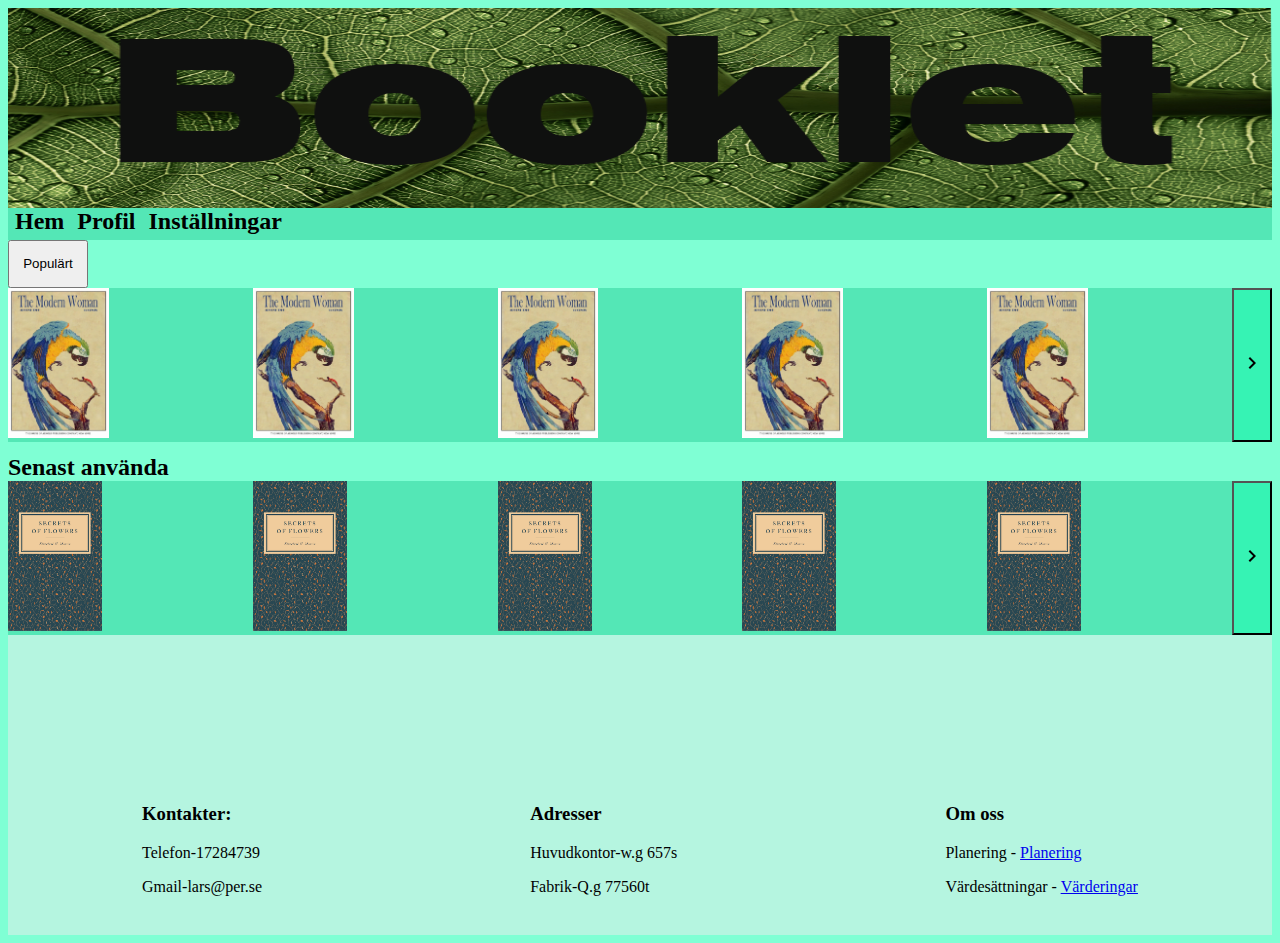
<file: index.html>
<!DOCTYPE html>
<html lang="en">
<head>
    <meta charset="UTF-8">
    <meta name="viewport" content="width=device-width, initial-scale=1.0">
    <meta http-equiv="X-UA-Compatible" content="ie=edge">
    <title>Booklet</title>
    <link rel="stylesheet" type="text/css" href="css/style.css">
</head>
<body>
    <header> <img id= "header" src="img/Nyheader1.png" alt="Booklet"></header>
    <nav> 
        <a class="nav_link" href="index.html">Hem  </a>  
        <a class="nav_link" href="url"> Profil  </a>
        <a class="nav_link" href="url"> Inställningar</a>
    </nav>
    <section class="section5">
     
        <a href="javascript:void(0);" class="icon" onclick="myFunction()">
            <button class = "genre"> <p>Populärt</p> </button>  
        </a>
    <div class="topnav">
        <a href="#home" class="active"></a>
        <div id="myLinks">
          <a class= "nav_link" href="">Action</a>
          <a class= "nav_link" href="">Äventyr</a>
          <a class= "nav_link" href="">Drama</a>
          <a class= "nav_link" href="">Deckare</a>
          <a class= "nav_link" href="">Populärt</a>
          <a class= "nav_link" href="">Romantik</a>
        </div>
     
      </div>
    
</section>
   
    
    <section class= "section1"> 
    <article> <a href="bok_beskrivning.html" ><img class= "bok1" src="img/vintage-woman-magazine-cover.jpg" alt="Bild"></a></article>
    <article><img class= "bok1" src="img/vintage-woman-magazine-cover.jpg" alt="Bild"></article>
    <article><img class= "bok1" src="img/vintage-woman-magazine-cover.jpg" alt="Bild"></article>
    <article><img class= "bok1" src="img/vintage-woman-magazine-cover.jpg" alt="Bild"></article>
    <article><img class= "bok1" src="img/vintage-woman-magazine-cover.jpg" alt="Bild"></article>

    <button class = "button2"><img class= "arrow" src="img/keyboard_arrow_right-24px.svg" alt="Klicka för fler böcker"></button>
    </section>
    <h2 id= "h2">Senast använda</h2>
    <section class= "section2">
    <article><a href="bok_beskrivning2.html"><img class= "bok2" src="img/Flowers.png" alt="Bild"></a></article>
    <article><img class= "bok2" src="img/Flowers.png" alt="Bild"></article>
    <article><img class= "bok2" src="img/Flowers.png" alt="Bild"></article>
    <article><img class= "bok2" src="img/Flowers.png" alt="Bild"></article>
    <article><img class= "bok2" src="img/Flowers.png" alt="Bild"></article>
    
    <button class = "button2"><img class= "arrow" src="img/keyboard_arrow_right-24px.svg" alt="Bild"></button>
    </section>

    <footer>
    <div id = "footer1"> <h3 class = "footer_rubrik">Kontakter: </h3> <p class = "footer_text">Telefon-17284739</p> <p class = "footer_text">Gmail-lars@per.se</p> </div>
    <div id = "footer2"> <h3 class = "footer_rubrik">Adresser</h3> <p class = "footer_text">Huvudkontor-w.g 657s</p> <p class = "footer_text">Fabrik-Q.g 77560t</p>  </div>
    <div id = "footer3"> <h3 class = "footer_rubrik">Om oss</h3> <p class = "footer_text">Planering - <a href="misc/planering.html">Planering</a> </p> <p class = "footer_text">Värdesättningar - <a href="exempel">Värderingar</a> </p></div>
    </footer>
    
<script src="js/javascript.js"></script>  
</body>
</html>
</file>
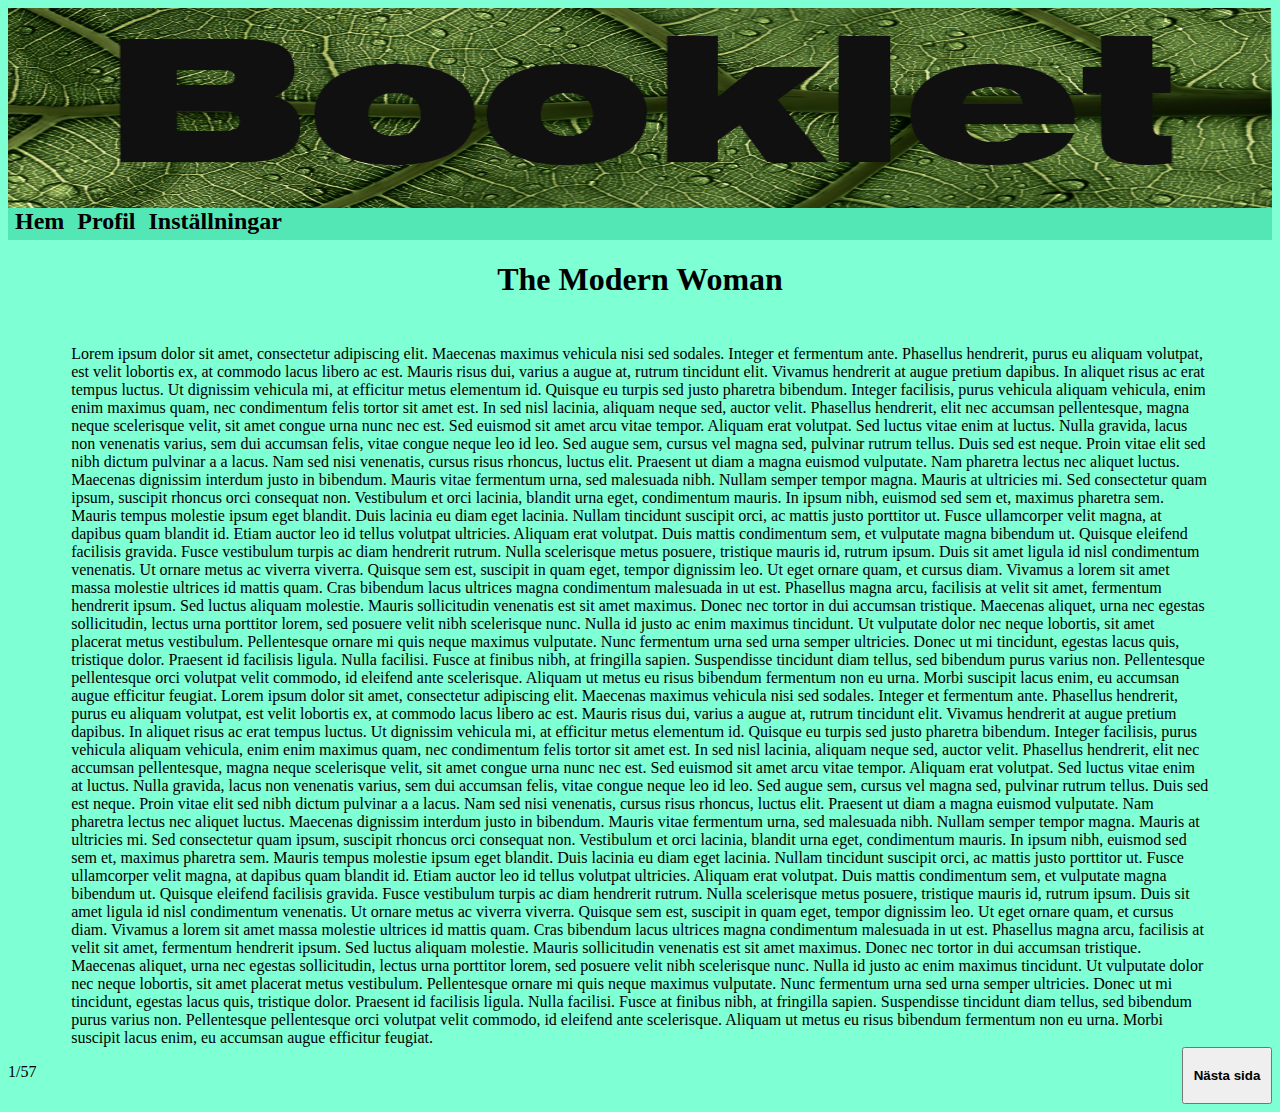
<file: bok.html>
<!DOCTYPE html>
<html lang="en">
<head>
    <meta charset="UTF-8">
    <meta name="viewport" content="width=device-width, initial-scale=1.0">
    <meta http-equiv="X-UA-Compatible" content="ie=edge">
    <title>The Modern Woman</title>
    <link rel="stylesheet" type="text/css" href="css/style.css">
</head>
<body>
        <header> <img id= "header" src="img/Nyheader1.png" alt="Booklet"></header>
        <nav> 
            <a class="nav_link" href="index.html">Hem </a> 
            <a class="nav_link" href="url">Profil </a>
            <a class="nav_link" href="url">Inställningar</a>
        </nav>
        <h1 class= "titel_bok">The Modern Woman</h1>
        <article class= "text">Lorem ipsum dolor sit amet, consectetur adipiscing elit. Maecenas maximus vehicula nisi sed sodales. Integer et fermentum ante. Phasellus hendrerit, purus eu aliquam volutpat, est velit lobortis ex, at commodo lacus libero ac est. Mauris risus dui, varius a augue at, rutrum tincidunt elit. Vivamus hendrerit at augue pretium dapibus. In aliquet risus ac erat tempus luctus. Ut dignissim vehicula mi, at efficitur metus elementum id. Quisque eu turpis sed justo pharetra bibendum. Integer facilisis, purus vehicula aliquam vehicula, enim enim maximus quam, nec condimentum felis tortor sit amet est. In sed nisl lacinia, aliquam neque sed, auctor velit. Phasellus hendrerit, elit nec accumsan pellentesque, magna neque scelerisque velit, sit amet congue urna nunc nec est. Sed euismod sit amet arcu vitae tempor. Aliquam erat volutpat. Sed luctus vitae enim at luctus. Nulla gravida, lacus non venenatis varius, sem dui accumsan felis, vitae congue neque leo id leo. Sed augue sem, cursus vel magna sed, pulvinar rutrum tellus.

                Duis sed est neque. Proin vitae elit sed nibh dictum pulvinar a a lacus. Nam sed nisi venenatis, cursus risus rhoncus, luctus elit. Praesent ut diam a magna euismod vulputate. Nam pharetra lectus nec aliquet luctus. Maecenas dignissim interdum justo in bibendum. Mauris vitae fermentum urna, sed malesuada nibh. Nullam semper tempor magna. Mauris at ultricies mi. Sed consectetur quam ipsum, suscipit rhoncus orci consequat non. Vestibulum et orci lacinia, blandit urna eget, condimentum mauris. In ipsum nibh, euismod sed sem et, maximus pharetra sem. Mauris tempus molestie ipsum eget blandit. Duis lacinia eu diam eget lacinia. Nullam tincidunt suscipit orci, ac mattis justo porttitor ut. Fusce ullamcorper velit magna, at dapibus quam blandit id.
                
                Etiam auctor leo id tellus volutpat ultricies. Aliquam erat volutpat. Duis mattis condimentum sem, et vulputate magna bibendum ut. Quisque eleifend facilisis gravida. Fusce vestibulum turpis ac diam hendrerit rutrum. Nulla scelerisque metus posuere, tristique mauris id, rutrum ipsum. Duis sit amet ligula id nisl condimentum venenatis.
                
                Ut ornare metus ac viverra viverra. Quisque sem est, suscipit in quam eget, tempor dignissim leo. Ut eget ornare quam, et cursus diam. Vivamus a lorem sit amet massa molestie ultrices id mattis quam. Cras bibendum lacus ultrices magna condimentum malesuada in ut est. Phasellus magna arcu, facilisis at velit sit amet, fermentum hendrerit ipsum. Sed luctus aliquam molestie. Mauris sollicitudin venenatis est sit amet maximus. Donec nec tortor in dui accumsan tristique. Maecenas aliquet, urna nec egestas sollicitudin, lectus urna porttitor lorem, sed posuere velit nibh scelerisque nunc. Nulla id justo ac enim maximus tincidunt. Ut vulputate dolor nec neque lobortis, sit amet placerat metus vestibulum. Pellentesque ornare mi quis neque maximus vulputate.
                
                Nunc fermentum urna sed urna semper ultricies. Donec ut mi tincidunt, egestas lacus quis, tristique dolor. Praesent id facilisis ligula. Nulla facilisi. Fusce at finibus nibh, at fringilla sapien. Suspendisse tincidunt diam tellus, sed bibendum purus varius non. Pellentesque pellentesque orci volutpat velit commodo, id eleifend ante scelerisque. Aliquam ut metus eu risus bibendum fermentum non eu urna. Morbi suscipit lacus enim, eu accumsan augue efficitur feugiat. Lorem ipsum dolor sit amet, consectetur adipiscing elit. Maecenas maximus vehicula nisi sed sodales. Integer et fermentum ante. Phasellus hendrerit, purus eu aliquam volutpat, est velit lobortis ex, at commodo lacus libero ac est. Mauris risus dui, varius a augue at, rutrum tincidunt elit. Vivamus hendrerit at augue pretium dapibus. In aliquet risus ac erat tempus luctus. Ut dignissim vehicula mi, at efficitur metus elementum id. Quisque eu turpis sed justo pharetra bibendum. Integer facilisis, purus vehicula aliquam vehicula, enim enim maximus quam, nec condimentum felis tortor sit amet est. In sed nisl lacinia, aliquam neque sed, auctor velit. Phasellus hendrerit, elit nec accumsan pellentesque, magna neque scelerisque velit, sit amet congue urna nunc nec est. Sed euismod sit amet arcu vitae tempor. Aliquam erat volutpat. Sed luctus vitae enim at luctus. Nulla gravida, lacus non venenatis varius, sem dui accumsan felis, vitae congue neque leo id leo. Sed augue sem, cursus vel magna sed, pulvinar rutrum tellus. Duis sed est neque. Proin vitae elit sed nibh dictum pulvinar a a lacus. Nam sed nisi venenatis, cursus risus rhoncus, luctus elit. Praesent ut diam a magna euismod vulputate. Nam pharetra lectus nec aliquet luctus. Maecenas dignissim interdum justo in bibendum. Mauris vitae fermentum urna, sed malesuada nibh. Nullam semper tempor magna. Mauris at ultricies mi. Sed consectetur quam ipsum, suscipit rhoncus orci consequat non. Vestibulum et orci lacinia, blandit urna eget, condimentum mauris. In ipsum nibh, euismod sed sem et, maximus pharetra sem. Mauris tempus molestie ipsum eget blandit. Duis lacinia eu diam eget lacinia. Nullam tincidunt suscipit orci, ac mattis justo porttitor ut. Fusce ullamcorper velit magna, at dapibus quam blandit id. Etiam auctor leo id tellus volutpat ultricies. Aliquam erat volutpat. Duis mattis condimentum sem, et vulputate magna bibendum ut. Quisque eleifend facilisis gravida. Fusce vestibulum turpis ac diam hendrerit rutrum. Nulla scelerisque metus posuere, tristique mauris id, rutrum ipsum. Duis sit amet ligula id nisl condimentum venenatis. Ut ornare metus ac viverra viverra. Quisque sem est, suscipit in quam eget, tempor dignissim leo. Ut eget ornare quam, et cursus diam. Vivamus a lorem sit amet massa molestie ultrices id mattis quam. Cras bibendum lacus ultrices magna condimentum malesuada in ut est. Phasellus magna arcu, facilisis at velit sit amet, fermentum hendrerit ipsum. Sed luctus aliquam molestie. Mauris sollicitudin venenatis est sit amet maximus. Donec nec tortor in dui accumsan tristique. Maecenas aliquet, urna nec egestas sollicitudin, lectus urna porttitor lorem, sed posuere velit nibh scelerisque nunc. Nulla id justo ac enim maximus tincidunt. Ut vulputate dolor nec neque lobortis, sit amet placerat metus vestibulum. Pellentesque ornare mi quis neque maximus vulputate. Nunc fermentum urna sed urna semper ultricies. Donec ut mi tincidunt, egestas lacus quis, tristique dolor. Praesent id facilisis ligula. Nulla facilisi. Fusce at finibus nibh, at fringilla sapien. Suspendisse tincidunt diam tellus, sed bibendum purus varius non. Pellentesque pellentesque orci volutpat velit commodo, id eleifend ante scelerisque. Aliquam ut metus eu risus bibendum fermentum non eu urna. Morbi suscipit lacus enim, eu accumsan augue efficitur feugiat.</article>
           <section class="section4">
               <p>1/57</p>
                <a class = "nästa_sida_länk"href="bok_sida2.html"><button class = "nästa_sida"> <h4>Nästa sida</h4> </button></a>
            </section>
</body>
</html>
</file>
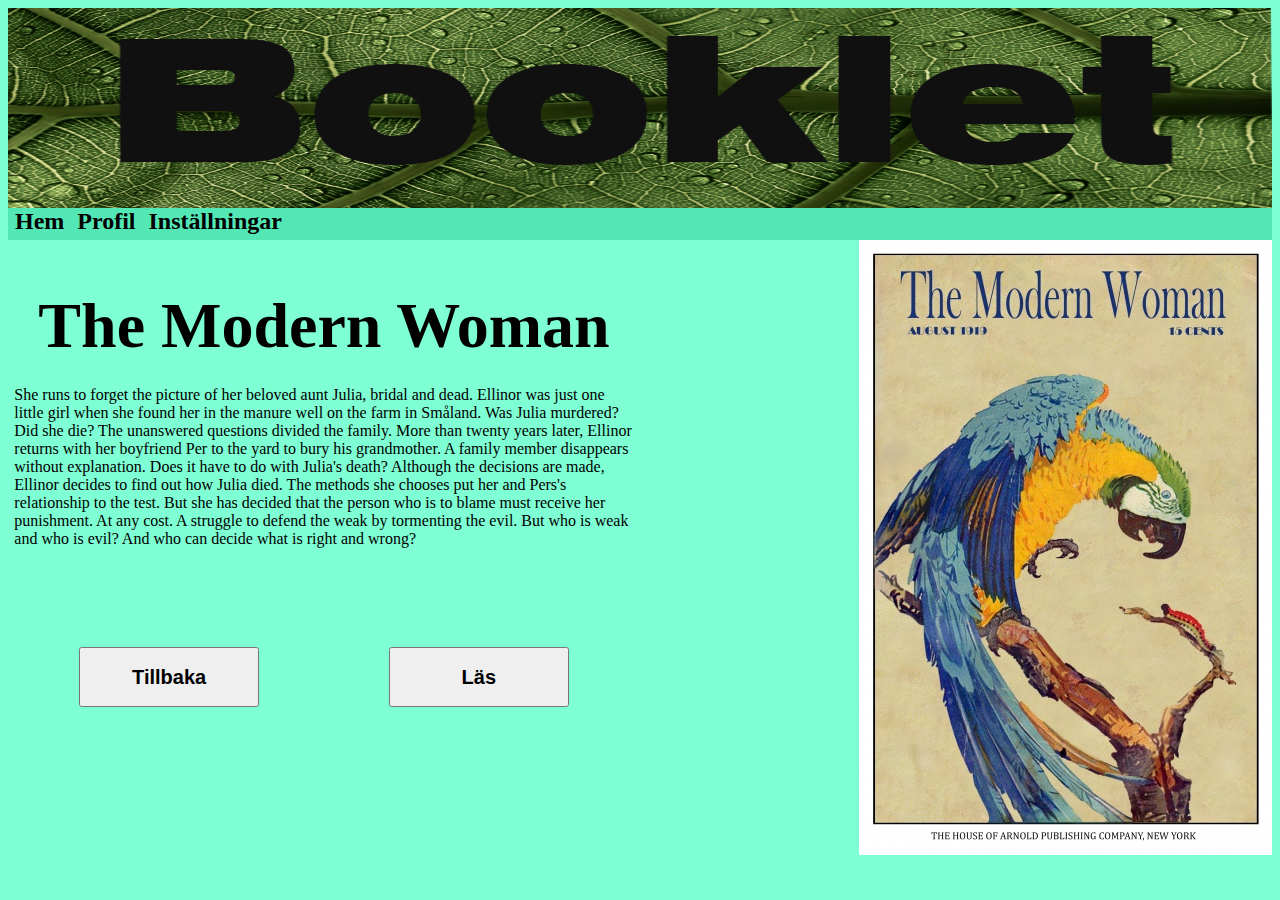
<file: bok_beskrivning.html>
<!DOCTYPE html>
<html lang="en">
<head>
    <meta charset="UTF-8">
    <meta name="viewport" content="width=device-width, initial-scale=1.0">
    <meta http-equiv="X-UA-Compatible" content="ie=edge">
    <title>Beskrivning</title>
    <link rel="stylesheet" type="text/css" href="css/style.css">
</head>
<body>
        <header> <img id= "header" src="img/Nyheader1.png" alt="Booklet"></header>
        <nav> 
            <a class="nav_link" href="index.html">Hem </a> 
        <a class="nav_link" href="url">Profil </a>
        <a class="nav_link" href="url">Inställningar</a>
        </nav>
        <section class="section3">
            <article class= "bok1stor"> <img id="bok1stor_bild" src="img/vintage-woman-magazine-cover.jpg" alt="Bild"></article>
            <section class="section3_1">
            <article class= "bok1stor_kopia"> <img id="bok1stor_bild" src="img/vintage-woman-magazine-cover.jpg" alt="Bild"></article>
            
            <article class= "bok_namn"> <h1 class="tmw">The Modern Woman</h1> </article>
            
            <article class= "beskrivning">She runs to forget the picture of her beloved aunt Julia, bridal and dead. Ellinor was just one little girl when she found her in the manure well on the farm in Småland. Was Julia murdered? Did she die? The unanswered questions divided the family. More than twenty years later, Ellinor returns with her boyfriend Per to the yard to bury his grandmother. A family member disappears without explanation. Does it have to do with Julia's death? Although the decisions are made, Ellinor decides to find out how Julia died. The methods she chooses put her and Pers's relationship to the test. But she has decided that the person who is to blame must receive her punishment. At any cost. A struggle to defend the weak by tormenting the evil. But who is weak and who is evil? And who can decide what is right and wrong?</article>
           
            <article class= "tillbaka_läs"> 
               <a href="index.html"> <button class = "tillbaka"> <h2 class="knapp_text">Tillbaka</h2> </button></a>
               <a href="bok.html"><button class = "läs"> <h2 class="knapp_text">Läs</h2></button></a> 


            </article>

        </section>

        </section>
       
</body>
</html>
</file>
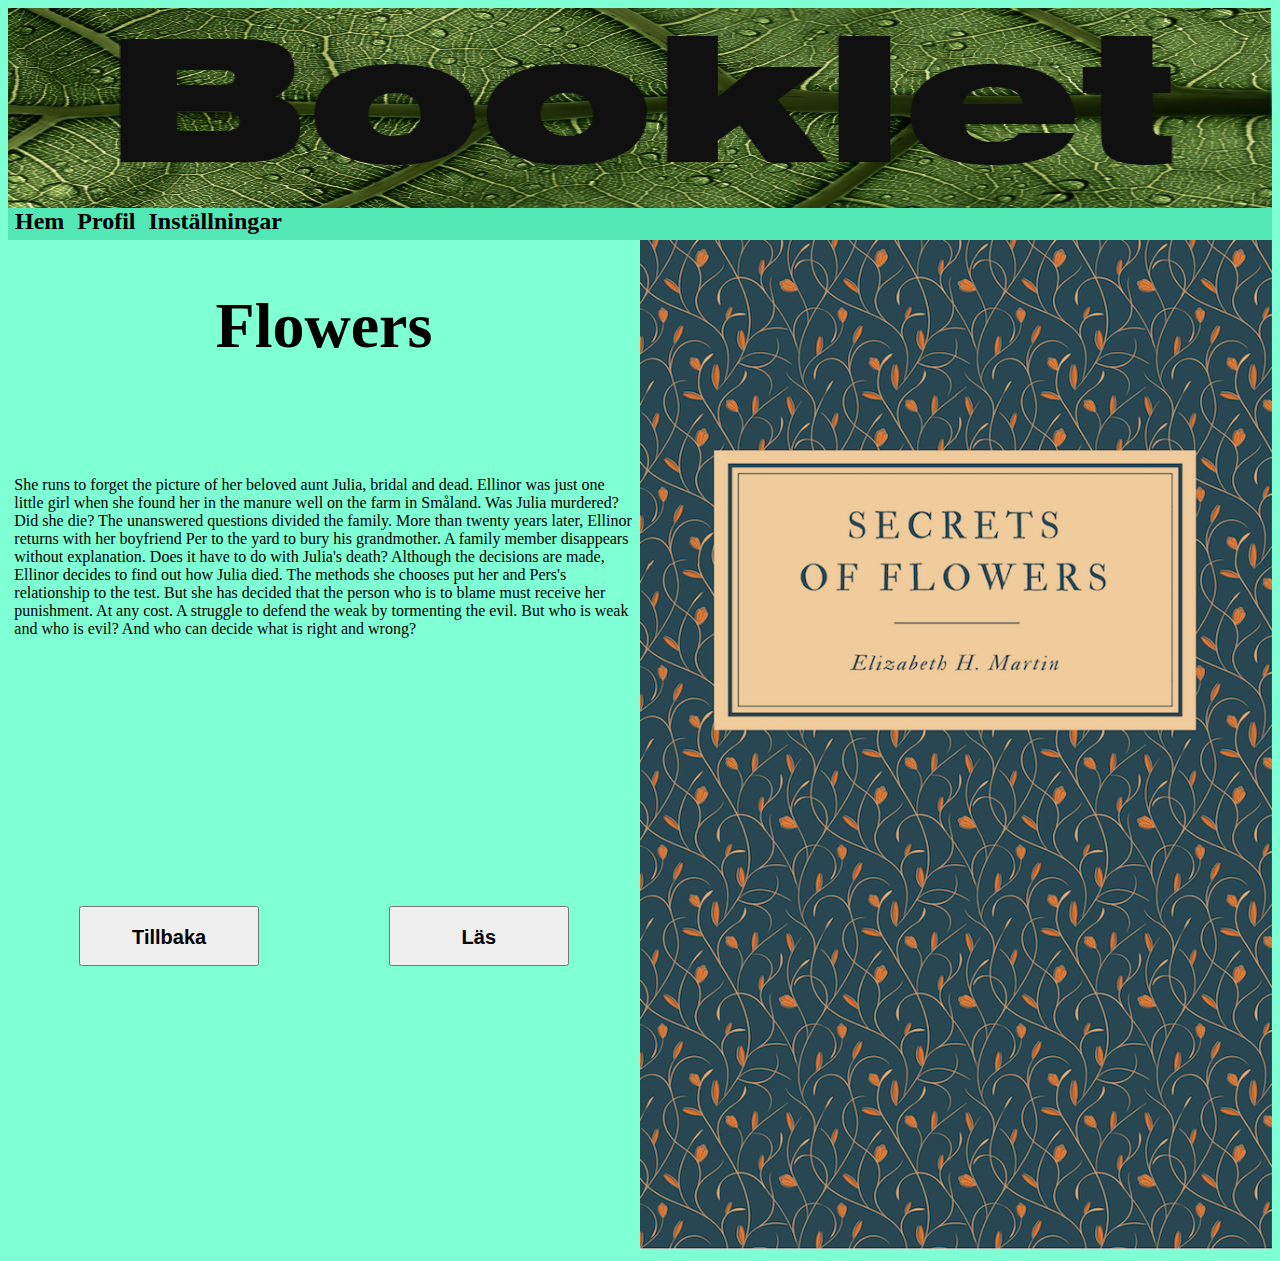
<file: bok_beskrivning2.html>
<!DOCTYPE html>
<html lang="en">
<head>
    <meta charset="UTF-8">
    <meta name="viewport" content="width=device-width, initial-scale=1.0">
    <meta http-equiv="X-UA-Compatible" content="ie=edge">
    <title>Beskrivning</title>
    <link rel="stylesheet" type="text/css" href="css/style.css">
</head>
<body>
        <header> <img id= "header" src="img/Nyheader1.png" alt="Booklet"></header>
        <nav> 
            <a class="nav_link" href="index.html">Hem </a> 
        <a class="nav_link" href="url">Profil </a>
        <a class="nav_link" href="url">Inställningar</a>
        </nav>
        <section class="section3">
            <article class= "bok1stor"> <img id="bok2stor_bild" src="img/Flowers.png" alt="Bild"></article>
            <section class="section3_1">
            <article class= "bok1stor_kopia"> <img id="bok1stor_bild" src="img/Flowers.png" alt="Bild"></article>
            
            <article class= "bok_namn"> <h1 class="tmw">Flowers</h1> </article>
            
            <article class= "beskrivning">She runs to forget the picture of her beloved aunt Julia, bridal and dead. Ellinor was just one little girl when she found her in the manure well on the farm in Småland. Was Julia murdered? Did she die? The unanswered questions divided the family. More than twenty years later, Ellinor returns with her boyfriend Per to the yard to bury his grandmother. A family member disappears without explanation. Does it have to do with Julia's death? Although the decisions are made, Ellinor decides to find out how Julia died. The methods she chooses put her and Pers's relationship to the test. But she has decided that the person who is to blame must receive her punishment. At any cost. A struggle to defend the weak by tormenting the evil. But who is weak and who is evil? And who can decide what is right and wrong?</article>
           
            <article class= "tillbaka_läs"> 
               <a href="index.html"> <button class = "tillbaka"> <h2 class="knapp_text">Tillbaka</h2> </button></a>
               <a href=""><button class = "läs"> <h2 class="knapp_text">Läs</h2></button></a> 


            </article>

        </section>

        </section>
       
</body>
</html>
</file>
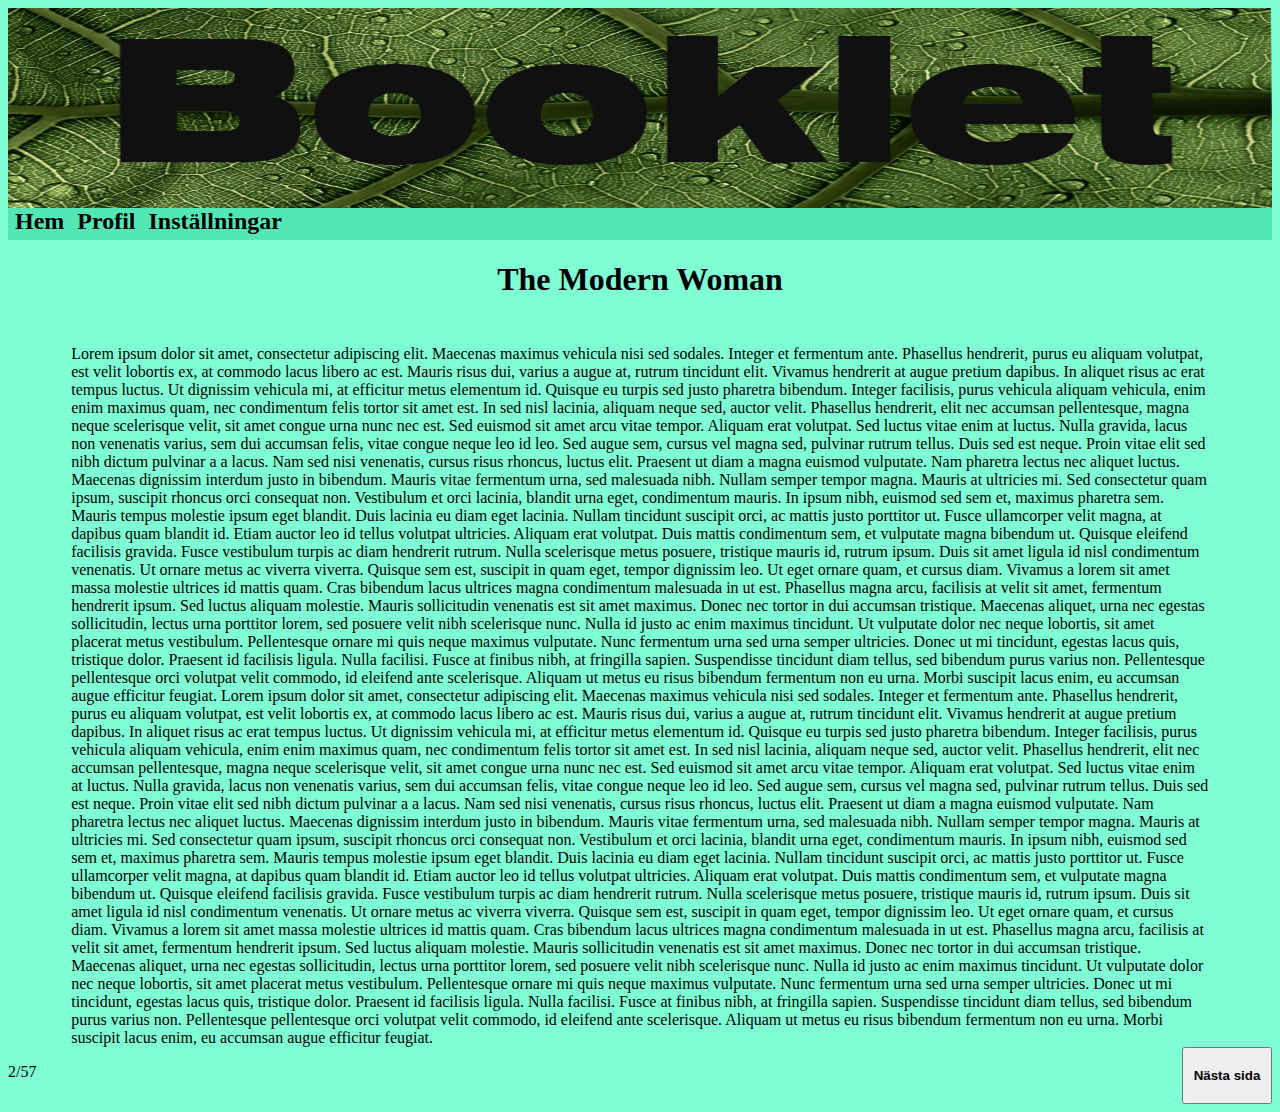
<file: bok_sida2.html>
<!DOCTYPE html>
<html lang="en">
<head>
    <meta charset="UTF-8">
    <meta name="viewport" content="width=device-width, initial-scale=1.0">
    <meta http-equiv="X-UA-Compatible" content="ie=edge">
    <title>The Modern Woman</title>
    <link rel="stylesheet" type="text/css" href="css/style.css">
</head>
<body>
        <header> <img id= "header" src="img/Nyheader1.png" alt="Booklet"></header>
        <nav> 
            <a class="nav_link" href="index.html">Hem </a>  
        <a class="nav_link" href="url">Profil </a>
        <a class="nav_link" href="url">Inställningar</a>
        </nav>
        <h1 class= "titel_bok">The Modern Woman</h1>
        <article class= "text">Lorem ipsum dolor sit amet, consectetur adipiscing elit. Maecenas maximus vehicula nisi sed sodales. Integer et fermentum ante. Phasellus hendrerit, purus eu aliquam volutpat, est velit lobortis ex, at commodo lacus libero ac est. Mauris risus dui, varius a augue at, rutrum tincidunt elit. Vivamus hendrerit at augue pretium dapibus. In aliquet risus ac erat tempus luctus. Ut dignissim vehicula mi, at efficitur metus elementum id. Quisque eu turpis sed justo pharetra bibendum. Integer facilisis, purus vehicula aliquam vehicula, enim enim maximus quam, nec condimentum felis tortor sit amet est. In sed nisl lacinia, aliquam neque sed, auctor velit. Phasellus hendrerit, elit nec accumsan pellentesque, magna neque scelerisque velit, sit amet congue urna nunc nec est. Sed euismod sit amet arcu vitae tempor. Aliquam erat volutpat. Sed luctus vitae enim at luctus. Nulla gravida, lacus non venenatis varius, sem dui accumsan felis, vitae congue neque leo id leo. Sed augue sem, cursus vel magna sed, pulvinar rutrum tellus.

                Duis sed est neque. Proin vitae elit sed nibh dictum pulvinar a a lacus. Nam sed nisi venenatis, cursus risus rhoncus, luctus elit. Praesent ut diam a magna euismod vulputate. Nam pharetra lectus nec aliquet luctus. Maecenas dignissim interdum justo in bibendum. Mauris vitae fermentum urna, sed malesuada nibh. Nullam semper tempor magna. Mauris at ultricies mi. Sed consectetur quam ipsum, suscipit rhoncus orci consequat non. Vestibulum et orci lacinia, blandit urna eget, condimentum mauris. In ipsum nibh, euismod sed sem et, maximus pharetra sem. Mauris tempus molestie ipsum eget blandit. Duis lacinia eu diam eget lacinia. Nullam tincidunt suscipit orci, ac mattis justo porttitor ut. Fusce ullamcorper velit magna, at dapibus quam blandit id.
                
                Etiam auctor leo id tellus volutpat ultricies. Aliquam erat volutpat. Duis mattis condimentum sem, et vulputate magna bibendum ut. Quisque eleifend facilisis gravida. Fusce vestibulum turpis ac diam hendrerit rutrum. Nulla scelerisque metus posuere, tristique mauris id, rutrum ipsum. Duis sit amet ligula id nisl condimentum venenatis.
                
                Ut ornare metus ac viverra viverra. Quisque sem est, suscipit in quam eget, tempor dignissim leo. Ut eget ornare quam, et cursus diam. Vivamus a lorem sit amet massa molestie ultrices id mattis quam. Cras bibendum lacus ultrices magna condimentum malesuada in ut est. Phasellus magna arcu, facilisis at velit sit amet, fermentum hendrerit ipsum. Sed luctus aliquam molestie. Mauris sollicitudin venenatis est sit amet maximus. Donec nec tortor in dui accumsan tristique. Maecenas aliquet, urna nec egestas sollicitudin, lectus urna porttitor lorem, sed posuere velit nibh scelerisque nunc. Nulla id justo ac enim maximus tincidunt. Ut vulputate dolor nec neque lobortis, sit amet placerat metus vestibulum. Pellentesque ornare mi quis neque maximus vulputate.
                
                Nunc fermentum urna sed urna semper ultricies. Donec ut mi tincidunt, egestas lacus quis, tristique dolor. Praesent id facilisis ligula. Nulla facilisi. Fusce at finibus nibh, at fringilla sapien. Suspendisse tincidunt diam tellus, sed bibendum purus varius non. Pellentesque pellentesque orci volutpat velit commodo, id eleifend ante scelerisque. Aliquam ut metus eu risus bibendum fermentum non eu urna. Morbi suscipit lacus enim, eu accumsan augue efficitur feugiat. Lorem ipsum dolor sit amet, consectetur adipiscing elit. Maecenas maximus vehicula nisi sed sodales. Integer et fermentum ante. Phasellus hendrerit, purus eu aliquam volutpat, est velit lobortis ex, at commodo lacus libero ac est. Mauris risus dui, varius a augue at, rutrum tincidunt elit. Vivamus hendrerit at augue pretium dapibus. In aliquet risus ac erat tempus luctus. Ut dignissim vehicula mi, at efficitur metus elementum id. Quisque eu turpis sed justo pharetra bibendum. Integer facilisis, purus vehicula aliquam vehicula, enim enim maximus quam, nec condimentum felis tortor sit amet est. In sed nisl lacinia, aliquam neque sed, auctor velit. Phasellus hendrerit, elit nec accumsan pellentesque, magna neque scelerisque velit, sit amet congue urna nunc nec est. Sed euismod sit amet arcu vitae tempor. Aliquam erat volutpat. Sed luctus vitae enim at luctus. Nulla gravida, lacus non venenatis varius, sem dui accumsan felis, vitae congue neque leo id leo. Sed augue sem, cursus vel magna sed, pulvinar rutrum tellus. Duis sed est neque. Proin vitae elit sed nibh dictum pulvinar a a lacus. Nam sed nisi venenatis, cursus risus rhoncus, luctus elit. Praesent ut diam a magna euismod vulputate. Nam pharetra lectus nec aliquet luctus. Maecenas dignissim interdum justo in bibendum. Mauris vitae fermentum urna, sed malesuada nibh. Nullam semper tempor magna. Mauris at ultricies mi. Sed consectetur quam ipsum, suscipit rhoncus orci consequat non. Vestibulum et orci lacinia, blandit urna eget, condimentum mauris. In ipsum nibh, euismod sed sem et, maximus pharetra sem. Mauris tempus molestie ipsum eget blandit. Duis lacinia eu diam eget lacinia. Nullam tincidunt suscipit orci, ac mattis justo porttitor ut. Fusce ullamcorper velit magna, at dapibus quam blandit id. Etiam auctor leo id tellus volutpat ultricies. Aliquam erat volutpat. Duis mattis condimentum sem, et vulputate magna bibendum ut. Quisque eleifend facilisis gravida. Fusce vestibulum turpis ac diam hendrerit rutrum. Nulla scelerisque metus posuere, tristique mauris id, rutrum ipsum. Duis sit amet ligula id nisl condimentum venenatis. Ut ornare metus ac viverra viverra. Quisque sem est, suscipit in quam eget, tempor dignissim leo. Ut eget ornare quam, et cursus diam. Vivamus a lorem sit amet massa molestie ultrices id mattis quam. Cras bibendum lacus ultrices magna condimentum malesuada in ut est. Phasellus magna arcu, facilisis at velit sit amet, fermentum hendrerit ipsum. Sed luctus aliquam molestie. Mauris sollicitudin venenatis est sit amet maximus. Donec nec tortor in dui accumsan tristique. Maecenas aliquet, urna nec egestas sollicitudin, lectus urna porttitor lorem, sed posuere velit nibh scelerisque nunc. Nulla id justo ac enim maximus tincidunt. Ut vulputate dolor nec neque lobortis, sit amet placerat metus vestibulum. Pellentesque ornare mi quis neque maximus vulputate. Nunc fermentum urna sed urna semper ultricies. Donec ut mi tincidunt, egestas lacus quis, tristique dolor. Praesent id facilisis ligula. Nulla facilisi. Fusce at finibus nibh, at fringilla sapien. Suspendisse tincidunt diam tellus, sed bibendum purus varius non. Pellentesque pellentesque orci volutpat velit commodo, id eleifend ante scelerisque. Aliquam ut metus eu risus bibendum fermentum non eu urna. Morbi suscipit lacus enim, eu accumsan augue efficitur feugiat.</article>
           <section class="section4">
               <p>2/57</p>
                <a class = "nästa_sida_länk"href=""><button class = "nästa_sida"> <h4>Nästa sida</h4> </button></a>
            </section>
</body>
</html>
</file>
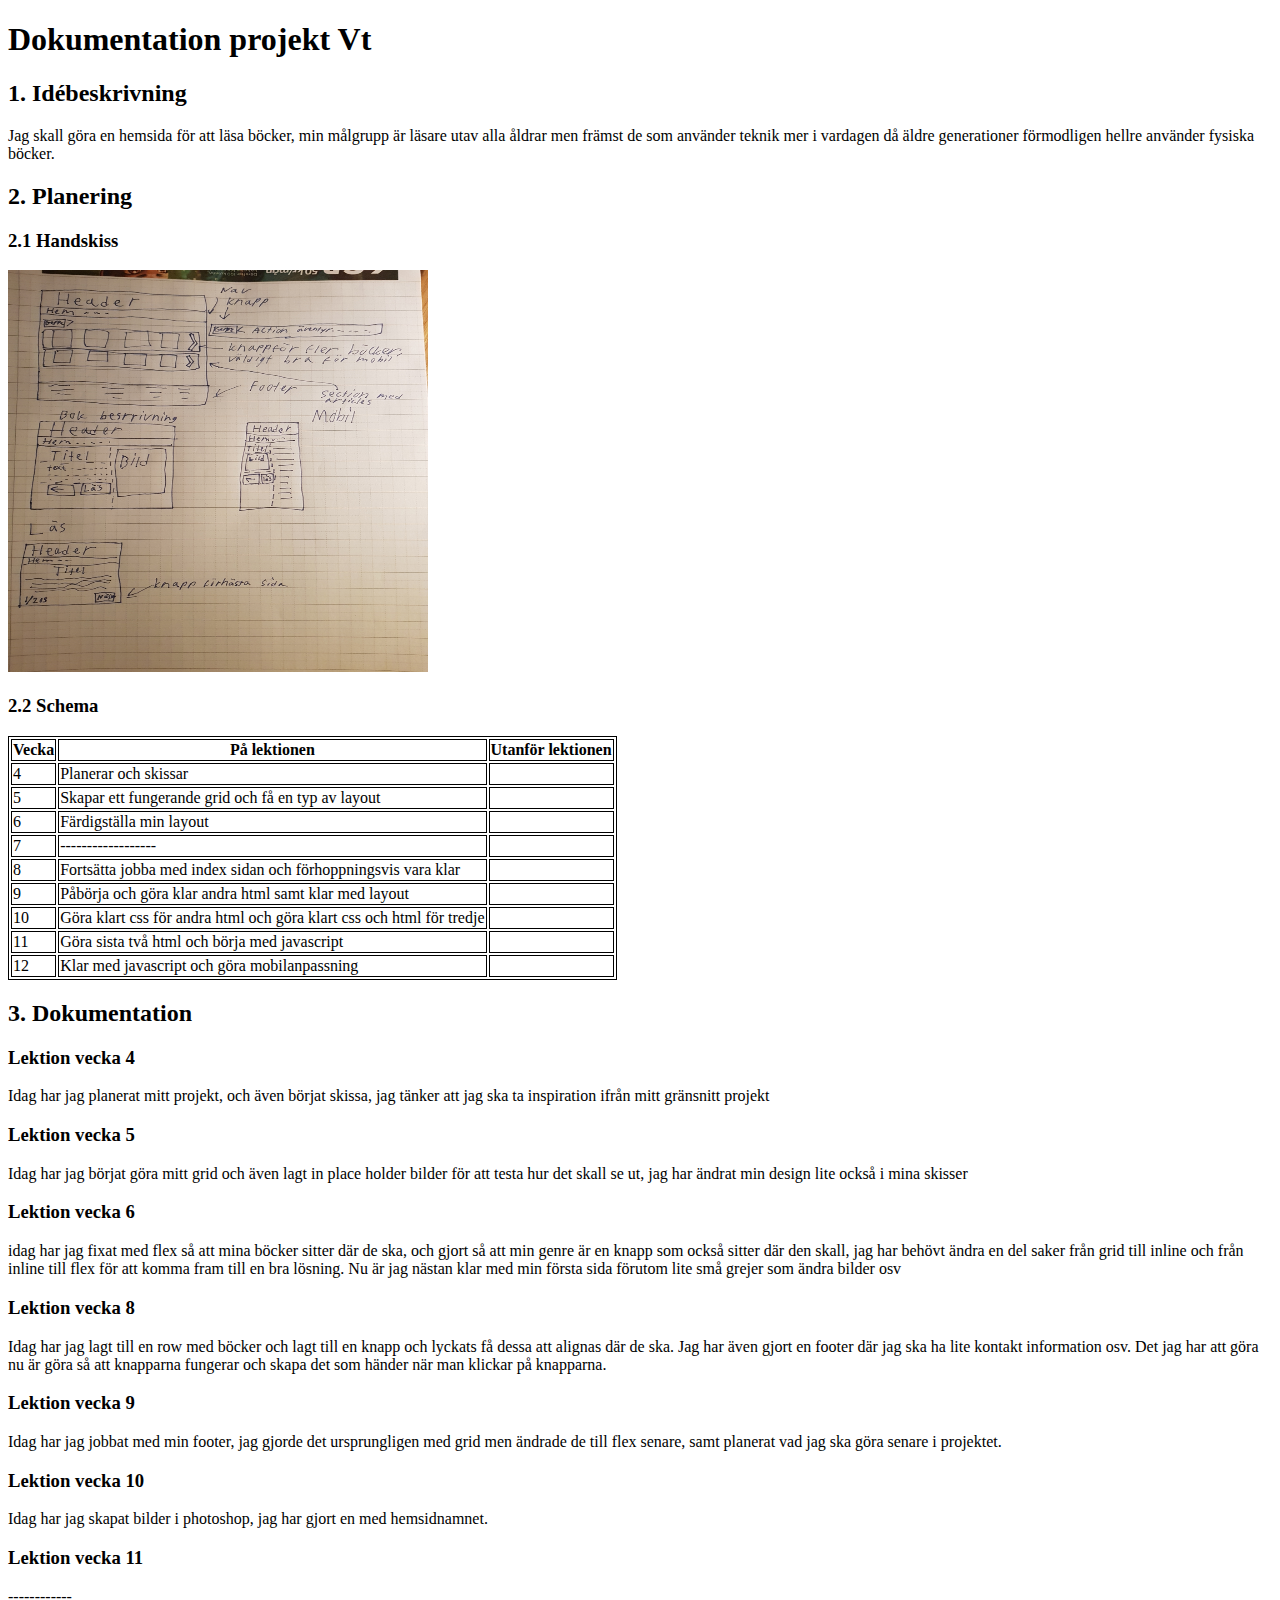
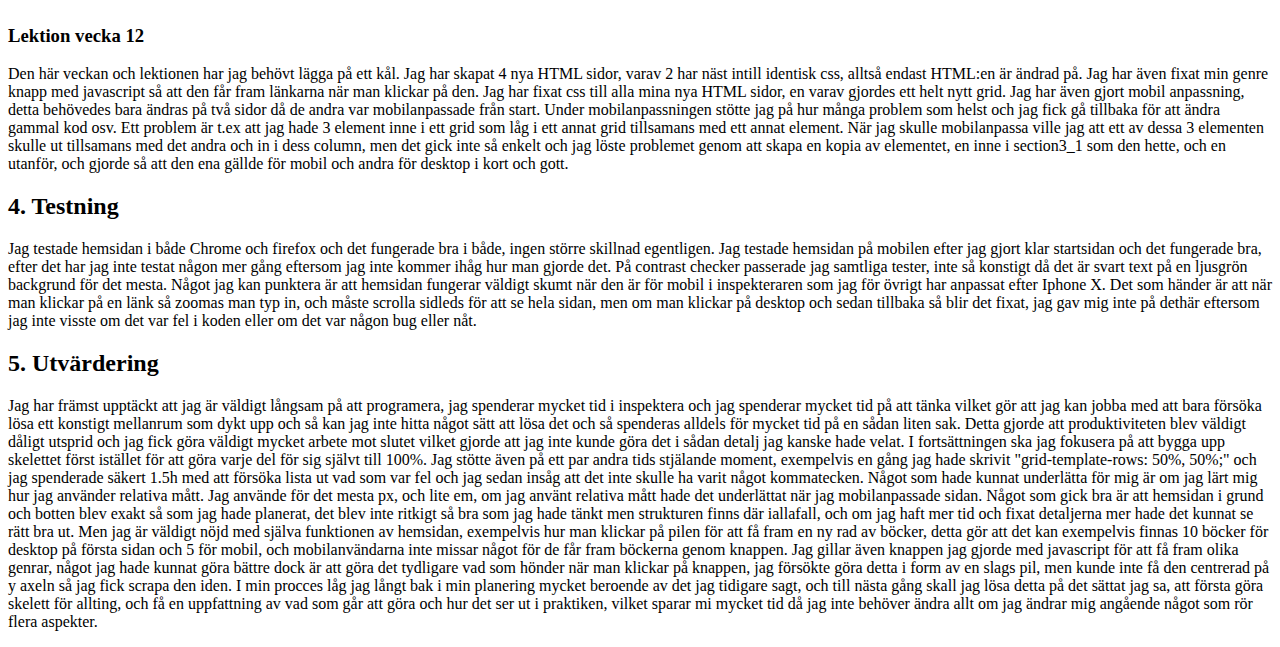
<file: misc/planering.html>
<!-- Se den kommenterade texten i detta html-dokument för att se exempel och förklaringar på hur dokumentationen ska vara uppbyggd. -->

<!-- Länka till detta planeringsdokument i footern till din hemsida. -->

<!DOCTYPE html>
<html lang="en">

<head>
    <meta charset="UTF-8">
    <meta name="viewport" content="width=device-width, initial-scale=1.0">
    <meta http-equiv="X-UA-Compatible" content="ie=edge">
    <title>Dokumentation projekt Vt</title>

    <style>
        table,
        td,
        th {
            border: 1px solid black
        }
    </style>

</head>

<body>

    <h1>Dokumentation projekt Vt</h1>

    <h2>1. Idébeskrivning</h2>
    <!-- Vad ska du göra? Vilken är din målgrupp? Om du utvecklar en tidigare sida; Vad ska du förändra/utveckla? -->
    <p>Jag skall göra en hemsida för att läsa böcker, min målgrupp är läsare utav alla åldrar men främst de som använder teknik mer i vardagen då äldre generationer förmodligen hellre använder fysiska böcker.</p>
    <h2>2. Planering</h2>

    <h3>2.1 Handskiss</h3>
    <!-- Här lägger du en bild på din handskiss av layouten. Viktigt att du beskriver vilka boxelement som ska användas. Visa även hur du tänker med ditt grid (Hur många kolumner?) -->
    <img  src="../img/20200322_225643.jpg" height="402" width="420" >
    <h3>2.2 Schema</h3>
    <!-- Vad ska du göra när? Inte för detaljerat. -->

    <table>
        <tr>
            <th>Vecka</th>
            <th>På lektionen</th>
            <th>Utanför lektionen</th>
        </tr>

        <tr>
            <td>4</td>
            <td>
                Planerar och skissar
                <!-- Vad görs på lektionen vecka 4? -->
                
            </td>
            <td>
                <!-- Vad görs utanför lektionen vecka 4? -->
            </td>
        </tr>

        <tr>
            <td>5</td>
            <td> Skapar ett fungerande grid och få en typ av layout
                <!-- Vad görs på lektionen vecka 5? -->
            </td>
            <td>
                <!-- Vad görs utanför lektionen vecka 5? -->
            </td>
        </tr>

        <tr>
            <td>6</td>
            <td>
                Färdigställa min layout
                <!-- Vad görs på lektionen vecka 6? -->
            </td>
            <td>
                <!-- Vad görs utanför lektionen vecka 6? -->
            </td>
        </tr>

        <tr>
            <td>7</td>
            <td> ------------------
                <!-- Vad görs på lektionen vecka 7? -->
            </td>
            <td>
                <!-- Vad görs utanför lektionen vecka 7? -->
            </td>
        </tr>

        <tr>
            <td>8</td>  
            <td> Fortsätta jobba med index sidan och förhoppningsvis vara klar
                <!-- Vad görs på lektionen vecka 8? -->
            </td>
            <td>
                <!-- Vad görs utanför lektionen vecka 8? -->
            </td>
        </tr>

        <tr>
            <td>9</td>
            <td> Påbörja och göra klar andra html samt klar med layout
                <!-- Vad görs på lektionen vecka 9? -->
            </td>
            <td>
                <!-- Vad görs utanför lektionen vecka 9? -->
            </td>
        </tr>

        <tr>
            <td>10</td>
            <td> Göra klart css för andra html och göra klart css och html för tredje
                <!-- Vad görs på lektionen vecka 10? -->
            </td>
            <td>
                <!-- Vad görs utanför lektionen vecka 10? -->
            </td>
        </tr>

        <tr>
            <td>11</td>
            <td> Göra sista två html och börja med javascript 
                <!-- Vad görs på lektionen vecka 11? -->
            </td>
            <td>
                <!-- Vad görs utanför lektionen vecka 11? -->
            </td>
        </tr>

        <tr>
            <td>12</td>
            <td> Klar med javascript och göra mobilanpassning
                <!-- Vad görs på lektionen vecka 12? -->
            </td>
            <td>
                <!-- Vad görs utanför lektionen vecka 12? -->
            </td>
        </tr>

    </table>


    <h2>3. Dokumentation</h2>
    <!-- Här skriver du efter varje lektion. Vad har jag gjort? Vad gick bra? Vad gick mindre bra? Vad ska jag tänka på till nästa gång? -->

    <h3>Lektion vecka 4</h3>
    <!-- Fyll på med dokumentation här. -->
    <p>Idag har jag planerat mitt projekt, och även börjat skissa, jag tänker att jag ska ta inspiration ifrån mitt gränsnitt projekt</p>

    <h3>Lektion vecka 5</h3>
    <!-- Fyll på med dokumentation här. -->
    <p>Idag har jag börjat göra mitt grid och även lagt in place holder bilder för att testa hur det skall se ut, jag har ändrat min design lite också i mina skisser</p>

    <h3>Lektion vecka 6</h3>
    <!-- Fyll på med dokumentation här. -->
    <p>idag har jag fixat med flex så att mina böcker sitter där de ska, och gjort så att min genre är en knapp som också sitter där den skall, jag har behövt ändra en del saker från grid till inline och från inline till flex för att komma fram till en bra lösning. Nu är jag nästan klar med min första sida förutom lite små grejer som ändra bilder osv</p>

    <h3>Lektion vecka 8</h3>
    <!-- Fyll på med dokumentation här. -->
    <p>Idag har jag lagt till en row med böcker och lagt till en knapp och lyckats få dessa att alignas där de ska. Jag har även gjort en footer där jag ska ha lite kontakt information osv. Det jag har att göra nu är göra så att knapparna fungerar och skapa det som händer när man klickar på knapparna.</p>

    <h3>Lektion vecka 9</h3>
    <!-- Fyll på med dokumentation här. -->
    <p>Idag har jag jobbat med min footer, jag gjorde det ursprungligen med grid men ändrade de till flex senare, samt planerat vad jag ska göra senare i projektet.</p>
    <h3>Lektion vecka 10</h3>
    <!-- Fyll på med dokumentation här. -->
    <p>Idag har jag skapat bilder i photoshop, jag har gjort en med hemsidnamnet.</p>
    <h3>Lektion vecka 11</h3>
    <!-- Fyll på med dokumentation här. -->
    <p>------------</p>
    <h3>Lektion vecka 12</h3>
    <!-- Fyll på med dokumentation här. -->
    <p>Den här veckan och lektionen har jag behövt lägga på ett kål. Jag har skapat 4 nya HTML sidor, varav 2 har näst intill identisk css, alltså endast HTML:en är ändrad på. Jag har även fixat min genre knapp med javascript så att den får fram länkarna när man klickar på den. Jag har fixat css till alla mina nya HTML sidor, en varav gjordes ett helt nytt grid. Jag har även gjort mobil anpassning, detta behövedes bara ändras på två sidor då de andra var mobilanpassade från start. Under mobilanpassningen stötte jag på hur många problem som helst och jag fick gå tillbaka för att ändra gammal kod osv. Ett problem är t.ex att jag hade 3 element inne i ett grid som låg i ett annat grid tillsamans med ett annat element. När jag skulle mobilanpassa ville jag att ett av dessa 3 elementen skulle ut tillsamans med det andra och in i dess column, men det gick inte så enkelt och jag löste problemet genom att skapa en kopia av elementet, en inne i section3_1 som den hette, och en utanför, och gjorde så att den ena gällde för mobil och andra för desktop i kort och gott.</p>
    <h2>4. Testning</h2>
    <!-- Testa i Chrome + Firefox eller Safari (på både dator och mobil). Skiljer sig resultatet? Har du behövt anpassa ditt kod/innehåll efter de olika webbläsarna? Hur gick valideringen? Vad säger contrastchecker.com om text/bakgrundsfärg? Hur ser resultatet ut på en riktig telefon? -->
    <p>Jag testade hemsidan i både Chrome och firefox och det fungerade bra i både, ingen större skillnad egentligen. Jag testade hemsidan på mobilen efter jag gjort klar startsidan och det fungerade bra, efter det har jag inte testat någon mer gång eftersom jag inte kommer ihåg hur man gjorde det. På contrast checker passerade jag samtliga tester, inte så konstigt då det är svart text på en ljusgrön backgrund för det mesta. Något jag kan punktera är att hemsidan fungerar väldigt skumt när den är för mobil i inspekteraren som jag för övrigt har anpassat efter Iphone X. Det som händer är att när man klickar på en länk så zoomas man typ in, och måste scrolla sidleds för att se hela sidan, men om man klickar på desktop och sedan tillbaka så blir det fixat, jag gav mig inte på dethär eftersom jag inte visste om det var fel i koden eller om det var någon bug eller nåt.</p>
    <h2>5. Utvärdering</h2>
    <!-- Ex: Vad gick bra/mindre bra? (i arbetet/din förmåga).
    Nyanserat: "hur hade det blivit om jag istället hade...?"
    Konkreta förbättringsförslag i produkt + process. -->
    <p>Jag har främst upptäckt att jag är väldigt långsam på att programera, jag spenderar mycket tid i inspektera och jag spenderar mycket tid på att tänka vilket gör att jag kan jobba med att bara försöka lösa ett konstigt mellanrum som dykt upp och så kan jag inte hitta något sätt att lösa det och så spenderas alldels för mycket tid på en sådan liten sak. Detta gjorde att produktiviteten blev väldigt dåligt utsprid och jag fick göra väldigt mycket arbete mot slutet vilket gjorde att jag inte kunde göra det i sådan detalj jag kanske hade velat. I fortsättningen ska jag fokusera på att bygga upp skelettet först istället för att göra varje del för sig självt till 100%. Jag stötte även på ett par andra tids stjälande moment, exempelvis en gång jag hade skrivit "grid-template-rows: 50%, 50%;" och jag spenderade säkert 1.5h med att försöka lista ut vad som var fel och jag sedan insåg att det inte skulle ha varit något kommatecken.
        Något som hade kunnat underlätta för mig är om jag lärt mig hur jag använder relativa mått. Jag använde för det mesta px, och lite em, om jag använt relativa mått hade det underlättat när jag mobilanpassade sidan. Något som gick bra är att hemsidan i grund och botten blev exakt så som jag hade planerat, det blev inte ritkigt så bra som jag hade tänkt men strukturen finns där iallafall, och om jag haft mer tid och fixat detaljerna mer hade det kunnat se rätt bra ut. Men jag är väldigt nöjd med själva funktionen av hemsidan, exempelvis hur man klickar på pilen för att få fram en ny rad av böcker, detta gör att det kan exempelvis finnas 10 böcker för desktop på första sidan och 5 för mobil, och mobilanvändarna inte missar något för de får fram böckerna genom knappen. Jag gillar även knappen jag gjorde med javascript för att få fram olika genrar, något jag hade kunnat göra bättre dock är att göra det tydligare vad som hönder när man klickar på knappen, jag försökte göra detta i form av en slags pil, men kunde inte få den centrerad på y axeln så jag fick scrapa den iden. 
        I min procces låg jag långt bak i min planering mycket beroende av det jag tidigare sagt, och till nästa gång skall jag lösa detta på det sättat jag sa, att första göra skelett för allting, och få en uppfattning av vad som går att göra och hur det ser ut i praktiken, vilket sparar mi mycket tid då jag inte behöver ändra allt om jag ändrar mig angående något som rör flera aspekter. 

    </p>

</body>

</html>
</file>
<file: css/style.css>
body{
background-color: aquamarine;
display:grid;

}

header{
width: 100%;
height: 200px;
grid-row: 1;
}

.section1, .section2{
    display: flex;
    width: auto;
    background-color:  rgb(84, 231, 182);
    justify-content: space-between;
}
nav{
    grid-row: 2;
    height: 2em;
    background-color:  rgb(84, 231, 182);
}
.nav_link{
    color: black;
    text-decoration: none;
    font-size: 1.5em;
    font-weight: bold;
    margin-left: 7px;
}
.section5{
    grid-row:3;
    display: flex;
    flex-wrap: wrap;
}
.genre{
  width: 80px;
}

.topnav {
    display: block;

  }
.topnav #myLinks {
    display: none;
  }

.bok1{
    height: 150px;
    width: auto;
}
.section1{
grid-row: 4;

}
#h2{
    grid-row: 5;
    height: 20px;
    margin: 12px 0px 7px 0px;
}
.bok2{
height: 150px;
width: auto;
}
#bok2stor_bild{
    width: 100%;
    height: auto;
}
#bok1stor_bild{
    width: 100%;
    height: auto;
}

.section2{
    
    grid-row: 6;
}

#header{
    width: 100%;
    height: 200px;
}



.button2{
    background-color: rgb(54, 243, 180);
}

footer{ 
    display: flex;
    justify-content: space-around;
    height: 150px;
    background-color: rgb(181, 245, 224);
    padding-top: 150px;
}
/*Här börjar för bok_beskrivning*/
.section3{
    display:grid;
    grid-template-columns: 50% 50%;
    grid-template-rows: 100%;
}

.bok1stor{
    grid-row: 1;
    grid-column: 2;
    justify-self: right;
}

.section3_1{
    display: grid;
grid-template-columns: 100%;
grid-template-rows: 23% 43% 33%;
padding: 1%;
}

.bok_namn{
    grid-row: 1;
    justify-self: center;
    font-size: 2em;

}

.beskrivning{
    grid-row:2;
}

.tillbaka_läs{
    grid-row:3;
    display: flex;
    justify-content: space-around;
}
.tillbaka{
    width: 180px;
    height: 60px;
}
.läs{
    width: 180px;
    height: 60px;
}
.bok1stor_kopia{
    display: none;
}
/* bok.html */
.text{
    padding-left: 5%;
    padding-right: 5%;
    padding-top: 2%;
}
.titel_bok{
    justify-self: center;
}
.nästa_sida{
    width: 90px;
    height: 40;
}

.section4{
    display: grid;
    grid-template-columns: 50%, 50%;
}
.nästa_sida_länk{
    grid-column: 2;
    justify-self: right;
}
@media screen and (max-width: 375px) {
    .nav_link{
        font-size: 1.25em;
        margin-left: 3px;
    }
    .section3{
        display: block;
    }
    .section3_1{
        display: grid;
        grid-template-columns: 50% 50%;
        grid-template-rows: 50% 50%;
        column-gap: 4px;
        
    }
    .bok1stor_kopia{
        grid-row: 1;
        grid-column: 1;
        display: block;
        margin-top: 60%;
        
    }
    #bok1stor_bild{
        height: 200px;
        width: auto;
    }
#bok2stor_bild{
    height: 200px;
    width: auto;
    }
    .bok_namn{
        grid-row: 1;
        grid-column: 1;
    }
    .tmw{
        margin: 0px;
    }
    .beskrivning{
        grid-row: 1;
        grid-column: 2;
    }
    .tillbaka_läs{
        grid-row: 2;
        grid-column: 1;
        margin-top: 50%;
    }
    
    .bok1stor{
        display: none;
    }
    .tillbaka{
    width: 85px;
    height: 40px;
    }
    .läs{
        width: 85px;
        height: 40px;
    }
    .knapp_text{
        margin: 0px;
    }
.bok1{ 
    width: 100%;
    height: auto;
}
.bok2{
    width: 100%;
    height: auto;
}
.beskrivning{
    font-size: 12px;
}
.footer_text{
    font-size: 12px;
}
.footer_rubrik{
font-size: 14px;
}
footer{
    padding-top: 50px;
}
}
</file>
